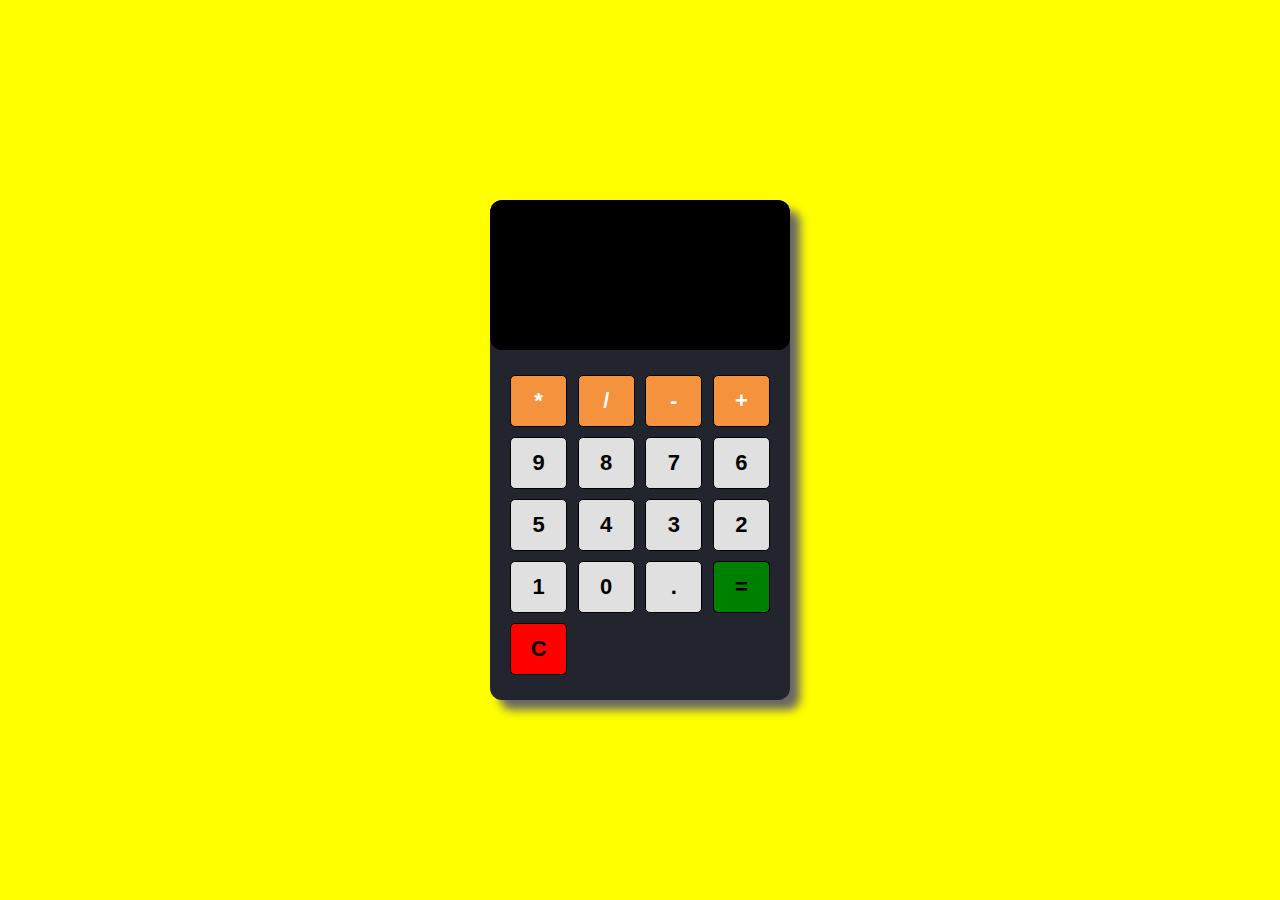
<file: index.html>
<!DOCTYPE html>
<html lang="en">
  <head>
    <meta charset="UTF-8" />
    <meta http-equiv="X-UA-Compatible" content="IE=edge" />
    <meta name="viewport" content="width=device-width, initial-scale=1.0" />
    <title>Simple Calculator</title>
    <link rel="stylesheet" href="./index.css" />
  </head>
  <body>
    <section class="calculator">
      <form>
        <input type="text" class="display" />
      </form>

      <div class="buttons">
        <button type="button" data-num="*" class="btn btn-yellow">*</button>
        <button type="button" data-num="/" class="btn btn-yellow">/</button>
        <button type="button" data-num="-" class="btn btn-yellow">-</button>
        <button type="button" data-num="+" class="btn btn-yellow">+</button>
        <button type="button" data-num="9" class="btn btn-grey">9</button>
        <button type="button" data-num="8" class="btn btn-grey">8</button>
        <button type="button" data-num="7" class="btn btn-grey">7</button>
        <button type="button" data-num="6" class="btn btn-grey">6</button>
        <button type="button" data-num="5" class="btn btn-grey">5</button>
        <button type="button" data-num="4" class="btn btn-grey">4</button>
        <button type="button" data-num="3" class="btn btn-grey">3</button>
        <button type="button" data-num="2" class="btn btn-grey">2</button>
        <button type="button" data-num="1" class="btn btn-grey">1</button>
        <button type="button" data-num="0" class="btn btn-grey">0</button>
        <button type="button" data-num="." class="btn btn-grey">.</button>

        <button type="button" id="equal" class="btn-equal">=</button>
        <button type="button" id="clear" class="btn btn-clear">C</button>
      </div>
    </section>

    <script src="./index.js"></script>
  </body>
</html>
</file>
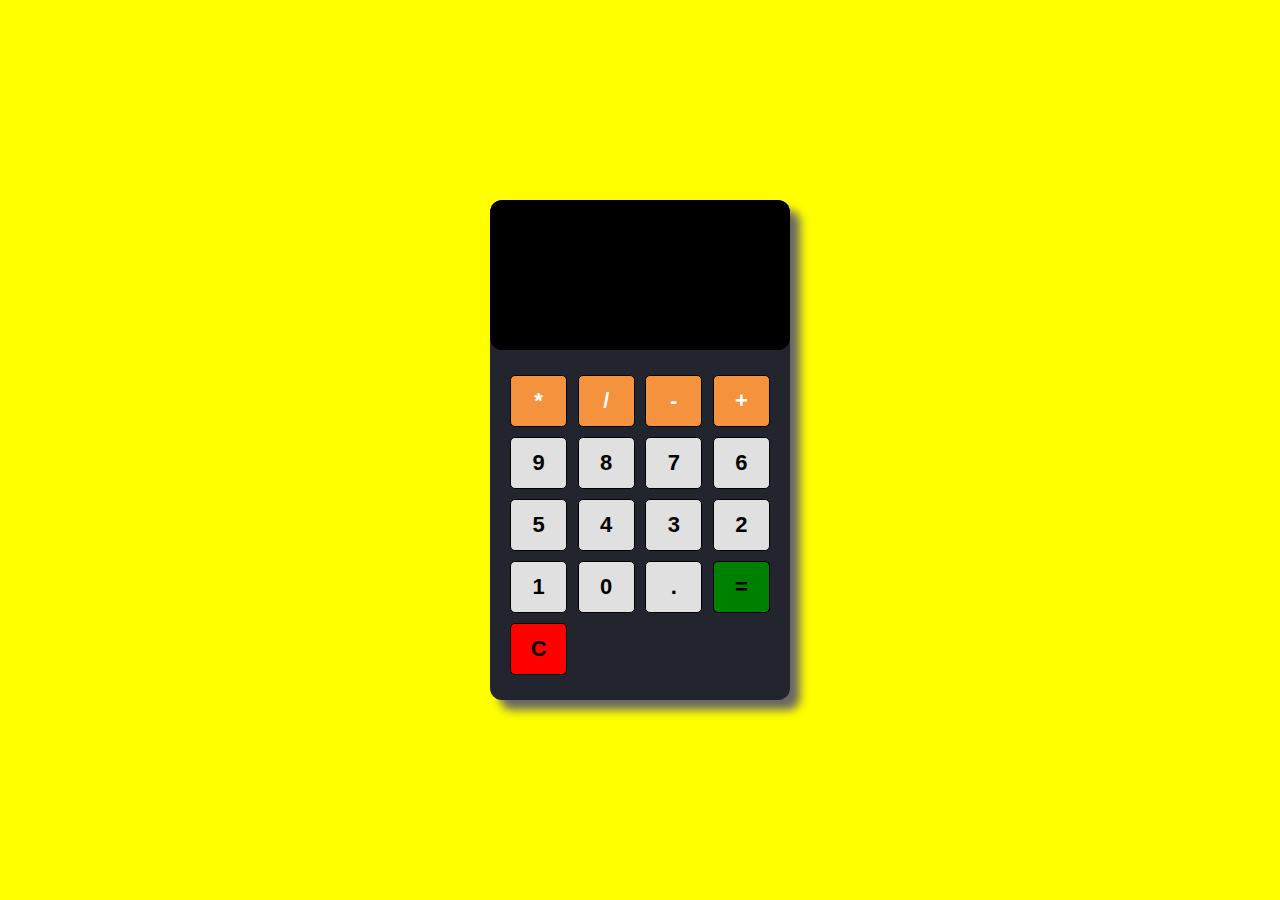
<file: calcu.html>
<!DOCTYPE html>
<html lang="en">
  <head>
    <meta charset="UTF-8" />
    <meta http-equiv="X-UA-Compatible" content="IE=edge" />
    <meta name="viewport" content="width=device-width, initial-scale=1.0" />
    <title>Simple Calculator</title>
    <link rel="stylesheet" href="./calcu.css" />
  </head>
  <body>
    <section class="calculator">
      <form>
        <input type="text" class="display" />
      </form>

      <div class="buttons">
        <button type="button" data-num="*" class="btn btn-yellow">*</button>
        <button type="button" data-num="/" class="btn btn-yellow">/</button>
        <button type="button" data-num="-" class="btn btn-yellow">-</button>
        <button type="button" data-num="+" class="btn btn-yellow">+</button>
        <button type="button" data-num="9" class="btn btn-grey">9</button>
        <button type="button" data-num="8" class="btn btn-grey">8</button>
        <button type="button" data-num="7" class="btn btn-grey">7</button>
        <button type="button" data-num="6" class="btn btn-grey">6</button>
        <button type="button" data-num="5" class="btn btn-grey">5</button>
        <button type="button" data-num="4" class="btn btn-grey">4</button>
        <button type="button" data-num="3" class="btn btn-grey">3</button>
        <button type="button" data-num="2" class="btn btn-grey">2</button>
        <button type="button" data-num="1" class="btn btn-grey">1</button>
        <button type="button" data-num="0" class="btn btn-grey">0</button>
        <button type="button" data-num="." class="btn btn-grey">.</button>

        <button type="button" id="equal" class="btn-equal">=</button>
        <button type="button" id="clear" class="btn btn-clear">C</button>
      </div>
    </section>

    <script src="./calcu.js"></script>
  </body>
</html>
</file>
<file: index.css>
* {
  margin: 0;
  padding: 0;
  box-sizing: border-box;
}

body {
  min-height: 100vh;
  background-color: yellow;
  display: flex;
  justify-content: center;
  align-items: center;
}

.calculator {
  width: 300px;
  height: 500px;
  box-shadow: 10px 10px 10px rgb(105, 102, 102);
  border-radius: 12px;
  background: #22252d;
  overflow: hidden;
}

form input {
  width: 100%;
  height: 150px;
  border: none;
  border-radius: 12px;
  font-size: 2rem;
  padding: 1rem;
  color: #fff;
  background: #000;
  text-align: right;
  pointer-events: none;
}

.buttons {
  display: flex;
  flex-wrap: wrap;
  justify-content: space-between;
  padding: 20px;
}

button {
  flex: 0 0 22%;
  margin: 5px 0;
  border: 1px solid #000;
  width: 60px;
  height: 52px;
  font-size: 22px;
  font-weight: 600;
  border-radius: 5px;
  cursor: pointers;
}
.btn-yellow {
  background-color: rgb(245, 146, 62);
  color: #fff;
}

.btn-grey {
  background-color: rgb(224, 224, 224);
}

.btn-equal {
  background-color: green;
}

.btn-clear {
  background-color: red;
}
</file>
<file: calcu.css>
* {
  margin: 0;
  padding: 0;
  box-sizing: border-box;
}

body {
  min-height: 100vh;
  background-color: yellow;
  display: flex;
  justify-content: center;
  align-items: center;
}

.calculator {
  width: 300px;
  height: 500px;
  box-shadow: 10px 10px 10px rgb(105, 102, 102);
  border-radius: 12px;
  background: #22252d;
  overflow: hidden;
}

form input {
  width: 100%;
  height: 150px;
  border: none;
  border-radius: 12px;
  font-size: 2rem;
  padding: 1rem;
  color: #fff;
  background: #000;
  text-align: right;
  pointer-events: none;
}

.buttons {
  display: flex;
  flex-wrap: wrap;
  justify-content: space-between;
  padding: 20px;
}

button {
  flex: 0 0 22%;
  margin: 5px 0;
  border: 1px solid #000;
  width: 60px;
  height: 52px;
  font-size: 22px;
  font-weight: 600;
  border-radius: 5px;
  cursor: pointers;
}
.btn-yellow {
  background-color: rgb(245, 146, 62);
  color: #fff;
}

.btn-grey {
  background-color: rgb(224, 224, 224);
}

.btn-equal {
  background-color: green;
}

.btn-clear {
  background-color: red;
}
</file>
